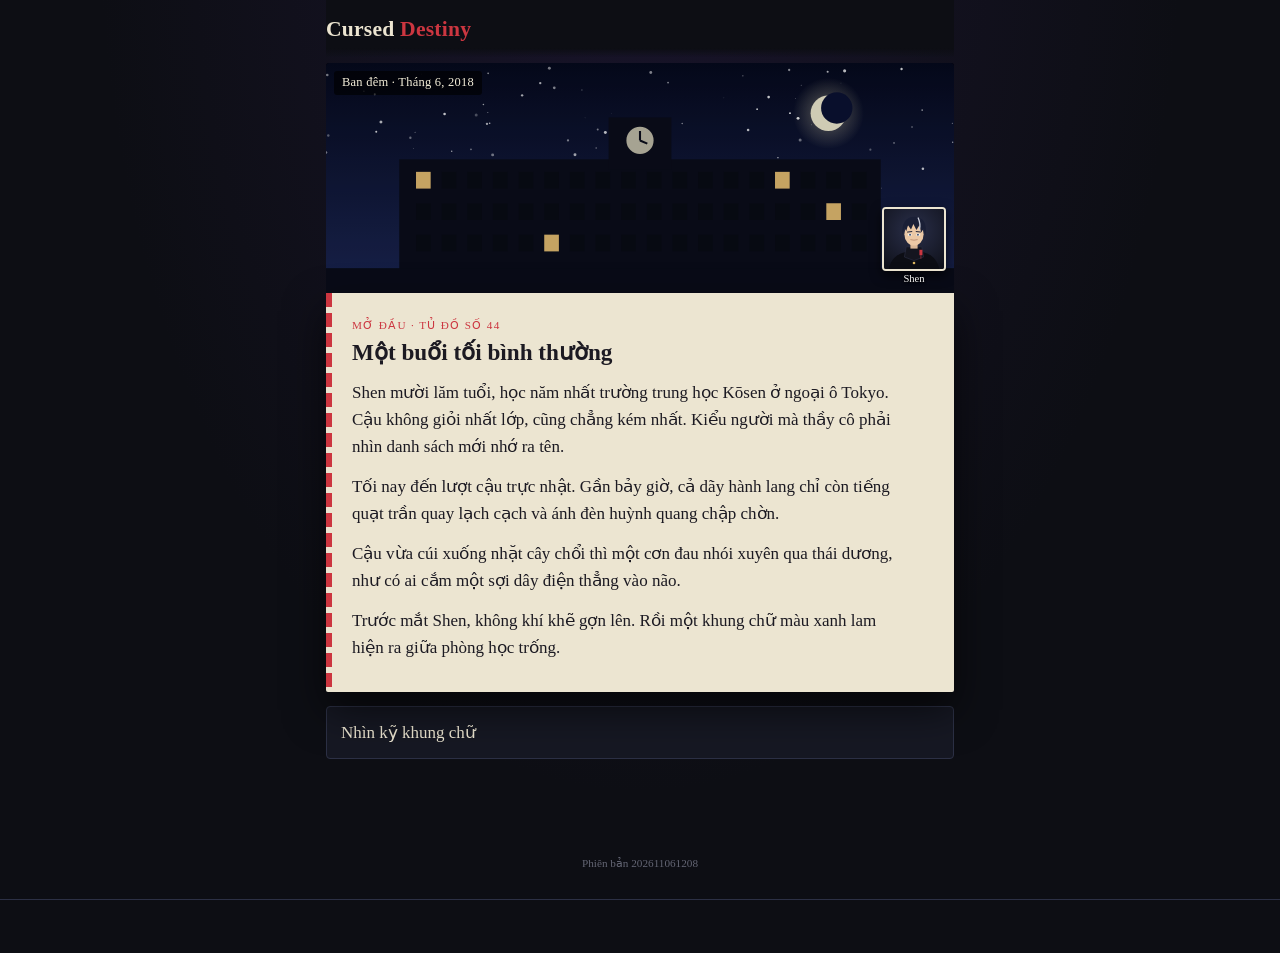
<file: index.html>
<!doctype html>
<html lang="vi">
<head>
<meta charset="utf-8">
<meta name="viewport" content="width=device-width, initial-scale=1, viewport-fit=cover">
<meta http-equiv="Cache-Control" content="no-cache">
</head>
<body>
<title>Cursed Destiny</title>
<meta name="claude:viewport-fit-sides" content="cover">
<link rel="stylesheet" href="css/style.css?v=202611061208">
<div class="wrap">
  <header id="hud"></header>
  <main id="main"></main>
</div>
<nav id="tabs" hidden></nav>
<p class="ver">Phiên bản 202611061208</p>
<script src="js/data.js?v=202611061208"></script>
<script src="js/world.js?v=202611061208"></script>
<script src="js/gear.js?v=202611061208"></script>
<script src="js/domain.js?v=202611061208"></script>
<script src="js/story.js?v=202611061208"></script>
<script src="js/story2.js?v=202611061208"></script>
<script src="js/arc456.js?v=202611061208"></script>
<script src="js/arc7_12.js?v=202611061208"></script>
<script src="js/engine.js?v=202611061208"></script>
<script src="js/art.js?v=202611061208"></script>
<script src="js/ui.js?v=202611061208"></script>
</body>
</html>
</file>
<file: css/style.css>
/* Layout: một cột đọc hẹp; trang giấy bùa trên nền mực tối; HUD dính đỉnh, thanh tab dính đáy */
:root {
  --ink: #0d0e14; --ink-2: #161823; --ink-3: #1f2233; --line: #2c3045;
  --paper: #ece5d1; --paper-ink: #1c1a22; --mist: #9da0b4; --seal: #cc3640; --curse: #8a6cff; --gold: #d9b45f; --ok: #5fbf8a;
  --hp: #cc3640; --ce: #6f5cff; --sta: #d9b45f;
  --display: "Times New Roman", Times, "Liberation Serif", "Nimbus Roman", serif;
  --body: "Times New Roman", Times, "Liberation Serif", "Nimbus Roman", serif;
  --mono: "Times New Roman", Times, "Liberation Serif", serif;
  color-scheme: dark;
}
* { box-sizing: border-box }
html, body { min-height: 100% }
body { background: var(--ink); color: var(--paper); font-family: var(--body); font-size: 17px; line-height: 1.6; font-variant-numeric: tabular-nums; margin: 0;
  background-image: radial-gradient(ellipse at 50% -10%, #2a1d4d66, transparent 60%); }
body::before { content: ""; position: fixed; inset: 0 0 auto; height: env(safe-area-inset-top, 0px); z-index: 10; background: var(--ink) }
button { font: inherit; cursor: pointer; color: inherit }
button:focus-visible { outline: 2px solid var(--gold); outline-offset: 2px }
.wrap { max-width: 660px; margin: 0 auto; padding-left: max(16px, env(safe-area-inset-left, 0px)); padding-right: max(16px, env(safe-area-inset-right, 0px)); padding-block: 0 96px }

/* HUD */
#hud { position: sticky; top: env(safe-area-inset-top, 0px); z-index: 5; background: linear-gradient(var(--ink) 85%, transparent); padding-block: 12px 10px }
.hud-top { display: flex; justify-content: space-between; align-items: center; gap: 10px }
h1 { font-family: var(--display); font-weight: 900; font-size: 1.35rem; margin: 0; letter-spacing: .01em }
h1 span { color: var(--seal) }
.lvl { display: flex; align-items: center; gap: 8px; font-family: var(--mono); font-size: .85rem }
.pts { background: var(--gold); color: var(--ink); border: 0; border-radius: 3px; padding: 2px 8px; font-size: .75rem; font-weight: 600 }
.hud-bars { display: grid; grid-template-columns: repeat(3, 1fr); gap: 6px; margin-top: 8px }
.bar { position: relative; height: 20px; display: flex; align-items: center; background: var(--ink-3); border-radius: 3px; overflow: hidden }
.bar i { position: absolute; inset: 0 auto 0 0; transition: width .35s }
.bar span { position: relative; font-size: .78rem; padding-left: 6px; line-height: 1; font-variant-numeric: tabular-nums; color: #fff; text-shadow: 0 1px 2px #000 }
.bar.hp i { background: var(--hp) } .bar.ce i { background: var(--ce) } .bar.sta i { background: #8a6f2f } .bar.anti i { background: var(--curse) }
.exp { height: 3px; background: var(--ink-3); margin-top: 6px; border-radius: 2px; overflow: hidden }
.exp i { display: block; height: 100%; background: var(--gold) }
.hud-meta { display: flex; justify-content: space-between; font-family: var(--mono); font-size: .68rem; color: var(--mist); margin-top: 4px; gap: 8px; flex-wrap: wrap }
.rank { font-family: var(--mono); font-size: .72rem; padding: 1px 6px; border-radius: 3px; border: 1px solid currentColor; color: var(--mist) }
.rank.r1 { color: #9fd3b0 } .rank.r2 { color: #7fb6ff } .rank.r3 { color: #c79cff } .rank.r4 { color: var(--gold) } .rank.r5, .rank.r6, .rank.r7 { color: var(--seal) } .rank.r-1 { color: var(--seal) }

/* Cảnh truyện */
.scene { position: relative; background: var(--paper); color: var(--paper-ink); border-radius: 2px; padding: 24px 20px 18px 26px; box-shadow: 0 18px 40px #0009; margin-top: 6px; animation: rise .35s ease }
.scene::before { content: ""; position: absolute; inset: 0 auto 0 0; width: 6px; background: repeating-linear-gradient(var(--seal) 0 14px, transparent 14px 20px) }
@keyframes rise { from { transform: translateY(6px); opacity: .6 } }
.chap { font-family: var(--mono); font-size: .7rem; letter-spacing: .12em; text-transform: uppercase; color: var(--seal); margin: 0 0 4px }
.scene h2 { font-family: var(--display); font-size: 1.45rem; line-height: 1.2; margin: 0 0 12px; text-wrap: balance }
.text p { margin: 0 0 .75em; max-width: 65ch }
.text p.say, .say { font-style: italic; border-left: 2px solid #cc364066; padding-left: 10px }
.say.big { font-size: 1.05rem }
.text p.sys { font-family: var(--mono); font-size: .8rem; background: #1b1d2b; color: #a9c4ff; padding: 8px 10px; border-radius: 3px; border-left: 3px solid #5b7cff }

.msgs { margin-top: 12px; font-family: var(--mono); font-size: .78rem; color: var(--gold); display: grid; gap: 2px; background: var(--ink-2); border: 1px solid var(--line); border-radius: 4px; padding: 10px 12px }
.label { font-family: var(--mono); font-size: .7rem; letter-spacing: .1em; text-transform: uppercase; color: var(--mist); margin: 0 0 8px }
.muted { color: var(--mist); font-size: .85rem }
.hot { color: var(--gold) }

.choices { display: flex; flex-direction: column; gap: 10px; margin-top: 14px }
.choice { text-align: left; background: var(--ink-2); border: 1px solid var(--line); border-radius: 4px; padding: 12px 14px; display: flex; justify-content: space-between; gap: 12px; align-items: center; transition: border-color .15s, transform .15s }
.choice:hover:not([disabled]) { border-color: var(--curse); transform: translateX(3px) }
.choice[disabled] { opacity: .45; cursor: not-allowed }
.choice small { font-family: var(--mono); font-size: .7rem; color: var(--gold); white-space: nowrap }
.primary { background: var(--seal); border: 0; color: #fff; border-radius: 4px; padding: 11px 16px; font-weight: 600 }
.primary[disabled] { opacity: .4; cursor: not-allowed }
.ghost { background: transparent; border: 1px solid var(--line); color: var(--paper); border-radius: 4px; padding: 8px 12px }
.ghost:hover:not([disabled]) { border-color: var(--gold) }
.ghost[disabled] { opacity: .4 }
.sm { padding: 5px 10px; font-size: .8rem }
.row { display: flex; gap: 8px; flex-wrap: wrap }

/* Panel & thẻ */
.panel { background: var(--ink-2); border: 1px solid var(--line); border-radius: 4px; padding: 14px; margin-top: 14px }
.cards { display: grid; grid-template-columns: repeat(auto-fill, minmax(200px, 1fr)); gap: 8px; margin-bottom: 12px }
.cards.one { grid-template-columns: 1fr; margin-top: 14px }
.card { text-align: left; background: var(--ink-3); border: 1px solid var(--line); border-radius: 4px; padding: 10px 12px; display: flex; flex-direction: column; gap: 4px; min-width: 0 }
.card span { color: var(--mist); font-size: .83rem }
.card.on { border-color: var(--gold); box-shadow: inset 0 0 0 1px var(--gold) }
.card.big { gap: 8px; padding: 14px }
.tname { font-family: var(--display); font-size: 1.2rem }
.tree { margin: 0; padding-left: 20px; font-size: .85rem; color: var(--mist) }
.tree li.cur { color: var(--gold) } .tree li.hid { color: var(--curse); list-style: none; margin-left: -20px }
.skill { border-top: 1px solid var(--line); padding: 8px 0 }
.skill:first-of-type { border-top: 0 }
.skill-h { display: flex; justify-content: space-between; gap: 10px; flex-wrap: wrap }
.skill-h span { font-family: var(--mono); font-size: .72rem; color: var(--gold) }

/* NPC */
.obs { margin-top: 14px }
.npcs { display: grid; grid-template-columns: repeat(auto-fill, minmax(180px, 1fr)); gap: 8px }
.npc { background: var(--ink-2); border: 1px solid var(--line); border-left: 3px solid var(--mist); border-radius: 4px; padding: 10px; min-width: 0 }
.npc-h { display: flex; justify-content: space-between; gap: 6px; align-items: baseline }
.npc-m { font-family: var(--mono); font-size: .72rem; color: var(--mist) }
.npc-d { font-size: .8rem; color: var(--mist); margin-top: 4px }
.gap { font-size: .78rem; font-weight: 600; margin-top: 2px }
.dead { border-left-color: #ff3b47 } .dead .gap, .gap.dead { color: #ff6b74 }
.danger { border-left-color: var(--seal) } .danger .gap, .gap.danger { color: #ff8a70 }
.hard { border-left-color: var(--gold) } .hard .gap, .gap.hard { color: var(--gold) }
.even { border-left-color: #7fb6ff } .even .gap, .gap.even { color: #7fb6ff }
.easy, .trivial { border-left-color: var(--ok) } .easy .gap, .trivial .gap, .gap.easy, .gap.trivial { color: var(--ok) }

/* Chiến đấu */
.combat { margin-top: 14px; display: grid; gap: 10px }
.round { font-family: var(--mono); font-size: .72rem; color: var(--mist); letter-spacing: .1em; text-transform: uppercase }
.foe, .me { background: var(--ink-2); border: 1px solid var(--line); border-radius: 4px; padding: 10px 12px; display: grid; gap: 6px }
.foe.dead { opacity: .45 }
.foe-h { display: flex; gap: 8px; align-items: baseline; flex-wrap: wrap }
.mini { font-family: var(--mono); font-size: .7rem; color: var(--mist) }
.clog { font-family: var(--mono); font-size: .78rem; background: #0a0b10; border: 1px solid var(--line); border-radius: 4px; padding: 10px; display: grid; gap: 3px }
.ready { font-size: .78rem; color: var(--mist); display: grid; gap: 2px }
.acts { display: grid; grid-template-columns: repeat(auto-fill, minmax(140px, 1fr)); gap: 8px }
.act { background: var(--ink-3); border: 1px solid var(--line); border-radius: 4px; padding: 10px; text-align: left; display: flex; flex-direction: column; gap: 2px }
.act small { font-family: var(--mono); font-size: .68rem; color: var(--gold) }
.act.tech { border-color: #4b3f8f } .act.item { border-style: dashed } .act.flee { border-color: #5a3238 }
.act[disabled] { opacity: .4; cursor: not-allowed }
.act:hover:not([disabled]) { border-color: var(--gold) }
.result { background: var(--ink-2); border: 1px solid var(--gold); border-radius: 4px; padding: 14px; display: grid; gap: 4px; font-family: var(--mono); font-size: .8rem }
.result strong { font-family: var(--display); font-size: 1.2rem }
.result.lose { border-color: var(--seal) }
.result .primary { margin-top: 8px; font-family: var(--body) }

/* Bảng & danh sách */
.kv { display: grid; grid-template-columns: auto 1fr; gap: 4px 14px; font-size: .88rem }
.kv span { color: var(--mist) } .kv b { font-weight: 500; font-variant-numeric: tabular-nums; min-width: 0 }
.stats { width: 100%; border-collapse: collapse; font-size: .88rem }
.stats th { text-align: left; font-family: var(--mono); padding: 6px 4px; vertical-align: top }
.stats th small { display: block; font-family: var(--body); font-weight: 400; color: var(--mist); font-size: .7rem }
.stats td { padding: 6px 4px; border-top: 1px solid var(--line); vertical-align: top }
.stats tr:first-child td { border-top: 0 }
.num { font-family: var(--mono); font-variant-numeric: tabular-nums; text-align: right; color: var(--mist) }
.num.eff { color: var(--paper); font-weight: 600 }
.bd { font-size: .7rem; color: var(--mist); min-width: 0 }
.plus { background: var(--gold); color: var(--ink); border: 0; border-radius: 3px; padding: 3px 8px; font-weight: 700; font-size: .78rem }
.slot { display: flex; justify-content: space-between; gap: 10px; align-items: center; padding: 8px 0; border-top: 1px solid var(--line) }
.slot:first-of-type { border-top: 0 }
.slot > span:first-child { color: var(--mist); font-size: .8rem; min-width: 70px }
.slot > div { min-width: 0 }
.q { font-style: normal; font-family: var(--mono); font-size: .68rem; color: var(--gold) }
.quest { display: flex; justify-content: space-between; gap: 10px; padding: 8px 0; border-top: 1px solid var(--line) }
.quest em { font-style: normal; font-family: var(--mono); font-size: .72rem; white-space: nowrap }
.quest.done em { color: var(--ok) } .quest.failed em { color: var(--seal) } .quest.active em { color: var(--gold) }
.moral { display: flex; flex-wrap: wrap; gap: 4px; margin-bottom: 6px }
.moral span { font-size: .72rem; padding: 2px 6px; border: 1px solid var(--line); border-radius: 3px; color: var(--mist) }
.moral span.on { border-color: var(--gold); color: var(--gold) }
.ledger { border-top: 1px solid var(--line); padding: 8px 0; display: grid; gap: 2px }
.ledger code { font-family: var(--mono); font-size: .68rem; color: var(--mist) }
.arc { border-top: 1px solid var(--line); padding: 8px 0 }
.arc summary { cursor: pointer; display: flex; justify-content: space-between; gap: 10px; flex-wrap: wrap }
.arc summary em { font-style: normal; font-family: var(--mono); font-size: .72rem; color: var(--mist) }
.arc.open summary span { color: var(--gold) }
.arc .npcs { margin-top: 8px }
.rules { margin: 0; padding-left: 18px; font-size: .82rem; color: var(--mist); display: grid; gap: 4px }
textarea { width: 100%; background: var(--ink); color: var(--paper); border: 1px solid var(--line); border-radius: 4px; padding: 8px; font-family: var(--mono); font-size: .72rem; margin-bottom: 8px; resize: vertical }

/* Thanh tab */
#tabs { position: fixed; left: 0; right: 0; bottom: 0; z-index: 6; display: flex; justify-content: center; background: #0b0c12f2; border-top: 1px solid var(--line);
  padding-bottom: env(safe-area-inset-bottom, 0px); padding-left: env(safe-area-inset-left, 0px); padding-right: env(safe-area-inset-right, 0px) }
#tabs button { flex: 1; max-width: 120px; background: none; border: 0; padding: 12px 2px; font-size: .78rem; color: var(--mist); position: relative }
#tabs button.on { color: var(--paper); box-shadow: inset 0 2px 0 var(--seal) }
#tabs button i { position: absolute; top: 8px; right: 22%; width: 6px; height: 6px; border-radius: 50%; background: var(--gold) }

@media (max-width: 420px) { .hud-bars .bar span { font-size: .7rem } .scene { padding: 20px 14px 14px 20px } }
@media (prefers-reduced-motion: reduce) { * { animation: none !important; transition: none !important } }

/* Phông cảnh & chân dung */
.stage { position: relative; margin-top: 6px; border-radius: 3px 3px 0 0; overflow: hidden; aspect-ratio: 600 / 220; max-width: 100%; background: #000; animation: rise .35s ease }
.stage .bg { position: absolute; inset: 0; width: 100%; height: 100% }
.stage + .scene { margin-top: 0; border-radius: 0 0 2px 2px }
.tchip { position: absolute; top: 8px; left: 8px; background: #000000a8; color: #f3edd8; font-size: .78rem; padding: 2px 8px; border-radius: 3px; letter-spacing: .02em }
.t-day .tchip { background: #ffffffd0; color: #1c2533 }
.t-dusk .tchip { background: #2b1a4acc }
.cast { position: absolute; right: 8px; bottom: 8px; left: 8px; display: flex; justify-content: flex-end; gap: 6px }
.pt { margin: 0; width: 64px; display: grid; gap: 2px; text-align: center }
.pt svg { width: 64px; height: 64px; display: block; border-radius: 4px; border: 2px solid #ece5d1; box-shadow: 0 4px 12px #000a }
.pt.curse svg { border-color: #8a6cff }
.pt figcaption { font-size: .66rem; line-height: 1.15; color: #fff; text-shadow: 0 1px 3px #000, 0 0 2px #000; overflow-wrap: anywhere }
.fwrap { display: flex; gap: 10px; align-items: flex-start }
.fbody { flex: 1; min-width: 0; display: grid; gap: 6px }
.cpt { width: 64px; flex: none }
.cpt svg { width: 64px; height: 64px; display: block; border-radius: 4px; border: 1px solid var(--line) }
.cpt.sm, .cpt.sm svg { width: 44px; height: 44px }
.foe .cpt svg { border-color: #8a6cff }
.grp { font-style: normal; font-size: .7rem; letter-spacing: .08em; text-transform: uppercase; color: var(--gold) }
@media (max-width: 420px) { .pt, .pt svg { width: 52px } .pt svg { height: 52px } .cast { gap: 4px } }

/* ===== Khu tự do ===== */
.hubbar { display: flex; justify-content: space-between; align-items: center; gap: 10px; flex-wrap: wrap; background: var(--ink-2); border: 1px solid var(--line); border-top: 0; padding: 10px 12px }
.hubbar > div:first-child { display: grid } .hubbar span { color: var(--mist); font-size: .85rem }
.slots { display: flex; gap: 4px } .slots i { font-style: normal; font-size: .75rem; padding: 2px 8px; border-radius: 3px; border: 1px solid var(--line); color: var(--mist) }
.slots i.now { border-color: var(--gold); color: var(--gold) } .slots i.used { opacity: .35; text-decoration: line-through }
.scene.compact { padding: 14px 16px 6px 22px; margin-top: 10px; border-radius: 2px }
.event { margin-top: 12px; background: var(--paper); color: var(--paper-ink); border-radius: 2px; padding: 14px 16px; border-left: 4px solid var(--curse) }
.event p { margin: 0 0 .6em } .event .msgs { margin-top: 8px }
.locs { display: grid; grid-template-columns: repeat(auto-fill, minmax(150px, 1fr)); gap: 6px; margin-bottom: 14px }
.loc { text-align: left; background: var(--ink-2); border: 1px solid var(--line); border-radius: 4px; padding: 8px 10px; display: grid; gap: 2px }
.loc small { color: var(--gold); font-size: .72rem; min-height: 1em } .loc.on { border-color: var(--gold); box-shadow: inset 3px 0 0 var(--gold) }
.npcbox { background: var(--ink-2); border: 1px solid var(--line); border-radius: 4px; padding: 10px; margin-bottom: 8px }
.npcbox .row { margin-top: 4px } .tier { font-style: normal; font-size: .75rem; color: var(--gold) }
.bar.rel { height: 8px } .bar.rel i { background: #d9708a } .bar.rel span { display: none }
.gifts .liked { border-color: #d9708a; color: #ffb3c4 }
.endhub { margin-top: 18px; text-align: center }
.relrow { display: flex; gap: 10px; align-items: center; padding: 6px 0; border-top: 1px solid var(--line) } .relrow:first-of-type { border-top: 0 }

/* ===== Chiến đấu ===== */
body.fighting .wrap { padding-bottom: 260px }
.arena { position: relative; margin-top: 6px; aspect-ratio: 600 / 230; max-width: 100%; border-radius: 3px; overflow: hidden; background: #000 }
.arena .bg { position: absolute; inset: 0; width: 100%; height: 100%; filter: brightness(.75) }
.foes { position: absolute; top: 34px; right: 10px; display: flex; gap: 8px }
.fpt { position: relative; padding: 0; border: 2px solid #8a6cff; border-radius: 6px; background: none; width: 96px; height: 96px; box-shadow: 0 6px 16px #000b }
.fpt svg { width: 100%; height: 100%; display: block; border-radius: 4px }
.fpt.target { border-color: var(--gold); box-shadow: 0 0 0 3px #d9b45f66, 0 6px 16px #000b }
.fpt.dead { opacity: .3; filter: grayscale(1) }
.mept { position: absolute; left: 10px; bottom: 10px; width: 76px; height: 76px; border: 2px solid #ece5d1; border-radius: 6px; overflow: visible; box-shadow: 0 6px 16px #000b }
.mept svg { width: 100%; height: 100%; display: block; border-radius: 4px }
.dmg { position: absolute; top: -6px; right: -6px; background: var(--seal); color: #fff; font-size: .95rem; padding: 1px 7px; border-radius: 3px; animation: pop .6s ease }
.dmg.me { background: #fff; color: var(--seal) }
@keyframes pop { 0% { transform: translateY(8px) scale(.6); opacity: 0 } 60% { transform: translateY(-4px) scale(1.15); opacity: 1 } }
.foe.tg { border-color: #4b3f8f } .tgl { font-style: normal; font-size: .7rem; color: var(--gold); margin-left: auto }
.chips { display: flex; flex-wrap: wrap; gap: 4px } .chips i { font-style: normal; font-size: .72rem; padding: 1px 6px; border-radius: 3px; background: #2c1f45; color: #cbb9ff }
.chips i.good { background: #1d3a2c; color: #9fe0b8 }
.two { display: grid; grid-template-columns: 1fr 1fr; gap: 6px }
.link { background: none; border: 0; color: var(--gold); text-decoration: underline; padding: 0; text-align: left; font-size: .85rem }
details summary.gap { cursor: pointer }
.clog .out { color: #ffd27a } .clog .in { color: #ff9a9a }
.hist { font-size: .78rem; color: var(--mist) } .hist summary { cursor: pointer } .hr { border-top: 1px solid var(--line); padding: 6px 0 } .hr b { color: var(--paper) }
.dock { position: fixed; left: 0; right: 0; bottom: 0; z-index: 7; background: #0b0c12f5; border-top: 1px solid var(--line);
  padding: 8px max(12px, env(safe-area-inset-left, 0px)) calc(10px + env(safe-area-inset-bottom, 0px)) max(12px, env(safe-area-inset-right, 0px)); max-height: 46vh; overflow-y: auto }
.dock > * { max-width: 660px; margin-left: auto; margin-right: auto }
.dock .ready { font-size: .76rem; margin-bottom: 6px } .dock .ready b { color: var(--paper); font-weight: 600 }
.seg { display: flex; gap: 4px; margin-bottom: 8px } .seg button { flex: 1; background: var(--ink-2); border: 1px solid var(--line); border-radius: 3px; padding: 6px; font-size: .85rem; color: var(--mist) }
.seg button.on { border-color: var(--gold); color: var(--paper) }
.dock .acts { grid-template-columns: repeat(2, minmax(0, 1fr)) }
.act .fx { color: #cbb9ff }
@media (min-width: 560px) { .dock .acts { grid-template-columns: repeat(3, minmax(0, 1fr)) } }
@media (max-width: 420px) { .fpt { width: 72px; height: 72px } .mept { width: 60px; height: 60px } .foes { top: 30px } }

/* ===== Cửa hàng, đột phá ===== */
.wallet { display: flex; gap: 16px; flex-wrap: wrap; margin-top: 12px; font-size: 1rem } .wallet b { color: var(--gold) }
.buy { white-space: nowrap; min-width: 92px }
.rankup { margin-top: 10px; background: linear-gradient(160deg, #2a1d4d, var(--ink-2)); border: 1px solid var(--gold); border-radius: 4px; padding: 18px 16px }
.rankup h2 { font-family: var(--display); margin: 0 0 10px; font-size: 1.5rem; color: var(--gold) }
.pickable { cursor: pointer } .pickable:hover { border-color: var(--gold) }
.ver { text-align: center; font-size: .7rem; color: var(--mist); opacity: .6; margin: 0 0 80px }

/* Đồng hồ khu tự do & kỹ năng */
.hubbar { position: relative; padding-bottom: 18px }
.clock { display: flex; align-items: baseline; gap: 6px } .clock b { font-size: 1.5rem; color: var(--gold); font-variant-numeric: tabular-nums } .clock span { color: var(--mist); font-size: .85rem }
.dayline { position: absolute; left: 12px; right: 12px; bottom: 8px; height: 4px; background: var(--ink-3); border-radius: 2px }
.dayline i { position: absolute; inset: 0 auto 0 0; background: linear-gradient(90deg, #6fa8dc, #d9724a 70%, #1b2552); border-radius: 2px }
.dayline em { position: absolute; top: -14px; transform: translateX(-50%); font-style: normal; font-size: .6rem; color: var(--mist) }
.evclock { font-size: .78rem; color: #6b5b8f; margin: 0 0 4px !important; letter-spacing: .04em }
.lv { font-style: normal; font-size: .72rem; color: var(--gold); border: 1px solid #d9b45f66; border-radius: 3px; padding: 0 5px; margin-left: 4px; white-space: nowrap }
.uprow { display: flex; justify-content: space-between; align-items: center; gap: 8px; margin-top: 6px; flex-wrap: wrap }
.seg.page { margin: 12px 0 0 }
.seg.page button { padding: 9px }

/* Bậc & Phẩm */
.q { font-style: normal; font-size: .72rem; padding: 0 6px; border-radius: 3px; border: 1px solid currentColor; white-space: nowrap }
.q0 { color: #a8abb8 } .q1 { color: #7fd39b } .q2 { color: #6fb2ff } .q3 { color: #c08bff } .q4 { color: #f0c35a } .q5 { color: #ff6b6b }
.q6 { color: #fff; border-color: transparent; background: linear-gradient(90deg, #cc3640, #d9b45f, #5fbf8a, #6fb2ff, #8a6cff) }
.sr { font-style: normal; font-size: .68rem; padding: 0 5px; border-radius: 3px; border: 1px solid currentColor; color: var(--mist); white-space: nowrap }
.sr.r1 { color: #9fd3b0 } .sr.r2 { color: #7fb6ff } .sr.r3 { color: #c79cff } .sr.r4 { color: var(--gold) } .sr.r5, .sr.r6, .sr.r7 { color: var(--seal) }
.preview { margin-top: 8px; font-size: .88rem } .preview summary { cursor: pointer; color: var(--gold) }

/* Lãnh địa */
.domainp { border-color: #4b3f8f; background: linear-gradient(160deg, #1d1530, var(--ink-2)) }
.checks { list-style: none; padding: 0; margin: 8px 0; display: grid; gap: 2px; font-size: .85rem; color: #ff9a9a } .checks li.ok { color: #9fe0b8 }
.act.domainb { grid-column: 1 / -1; border-color: var(--curse); background: linear-gradient(90deg, #2c1f45, var(--ink-3)) }
.arena.indomain .bg { filter: hue-rotate(220deg) saturate(1.6) brightness(.55) }
.dveil { position: absolute; inset: 0; z-index: 1; pointer-events: none; display: flex; align-items: flex-end; justify-content: center; padding-bottom: 10px;
  background: radial-gradient(circle at 50% 60%, transparent 30%, #3a1f6e88 75%); animation: rise .5s ease }
.dveil b { font-size: 1.1rem; color: #e9dcff; text-shadow: 0 0 10px #8a6cff, 0 1px 2px #000; letter-spacing: .06em }
.arena .foes, .arena .mept, .arena .tchip { z-index: 2 }

.fate.changed { background: linear-gradient(90deg, #1d3a2c55, transparent); border-radius: 4px } .fate.changed b { color: #9fe0b8 }
</file>
